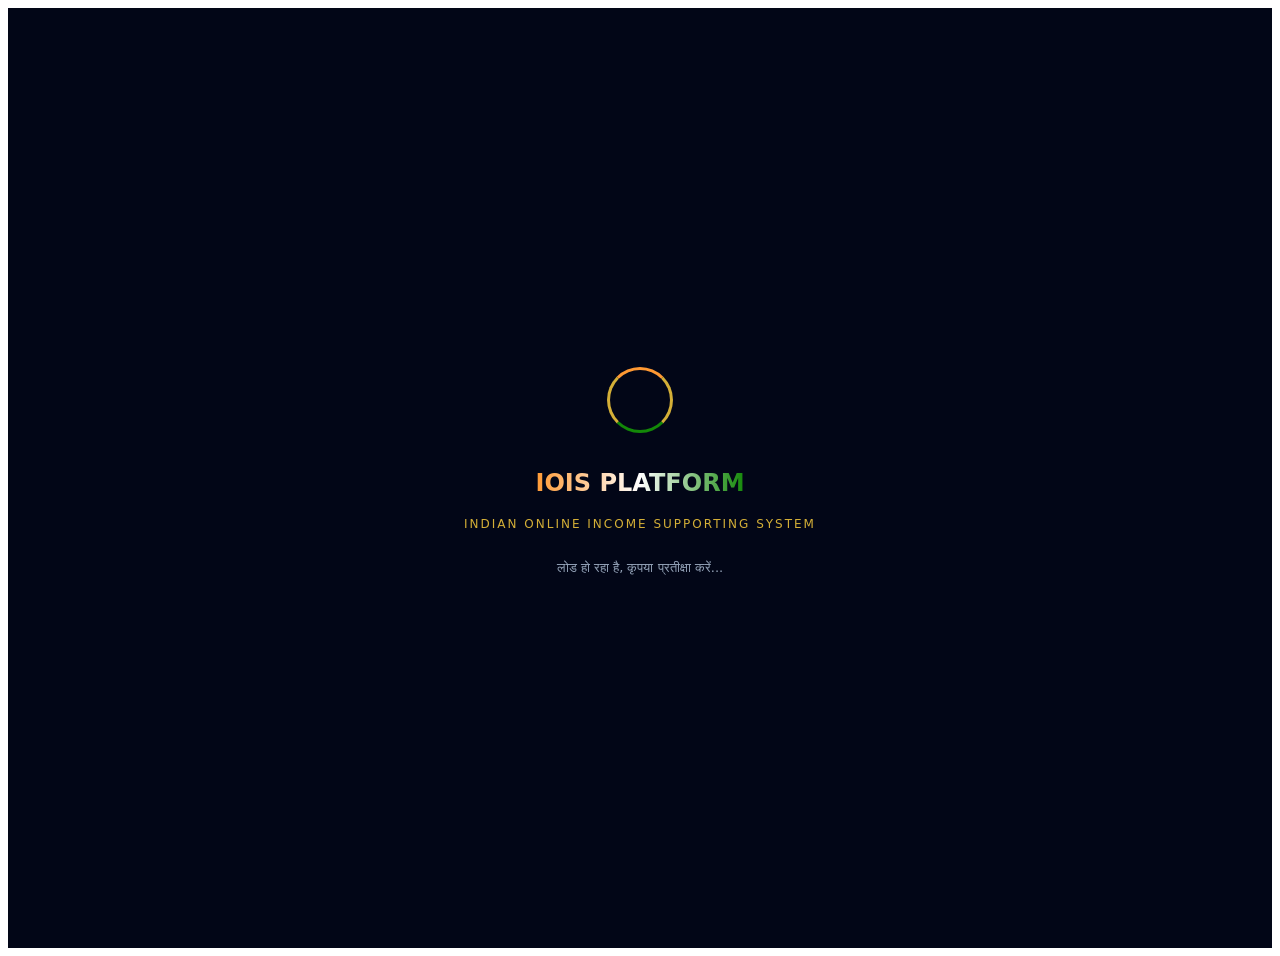
<file: index.html>
<!doctype html>
<html lang="hi">
  <head>
    <meta charset="UTF-8" />
    <meta name="viewport" content="width=device-width, initial-scale=1.0" />
    <title>IOIS PLATFORM | Indian Online Income Supporting System</title>
    <meta name="description" content="IOIS Platform - Indian Online Income Supporting System with 7 Dynamic Plans, Controlled Ticker, Instant Payout Calculator & AI Support." />
    <meta property="og:title" content="IOIS PLATFORM | Indian Online Income Supporting System" />
    <meta property="og:description" content="Indian Online Income Supporting System - Smart Digital Portal with 7 Plans, Assessment, Controlled Live Ticker & AI Assistant" />
    <meta property="og:type" content="website" />
    <meta name="twitter:card" content="summary_large_image" />
    <script>
      // Immediate redirection to compiled build on GitHub Pages
      if (window.location.hostname.includes('github.io') && !window.location.pathname.includes('/dist/')) {
        var target = window.location.pathname.endsWith('/') ? window.location.pathname + 'dist/' : window.location.pathname + '/dist/';
        window.location.replace(target);
      }
    </script>
  </head>
  <body class="bg-[#020617] text-slate-100 antialiased">
    <div id="root">
      <div style="min-height: 100vh; display: flex; flex-direction: column; align-items: center; justify-content: center; background-color: #020617; color: #f8fafc; font-family: system-ui, sans-serif; text-align: center; padding: 20px;">
        <div style="width: 60px; height: 60px; border-radius: 50%; border: 3px solid #D4AF37; border-top-color: #FF9933; border-bottom-color: #138808; animation: spin 1s linear infinite; margin-bottom: 20px;"></div>
        <h1 style="font-size: 24px; font-weight: 900; margin-bottom: 8px; background: linear-gradient(90deg, #FF9933, #FFF, #138808); -webkit-background-clip: text; -webkit-text-fill-color: transparent;">IOIS PLATFORM</h1>
        <p style="font-size: 12px; color: #D4AF37; letter-spacing: 2px; text-transform: uppercase; margin-bottom: 16px;">Indian Online Income Supporting System</p>
        <p style="font-size: 13px; color: #94a3b8;">लोड हो रहा है, कृपया प्रतीक्षा करें...</p>
      </div>
      <style>
        @keyframes spin { 0% { transform: rotate(0deg); } 100% { transform: rotate(360deg); } }
      </style>
    </div>
    <script type="module" src="/src/main.tsx"></script>
  </body>
</html>
</file>
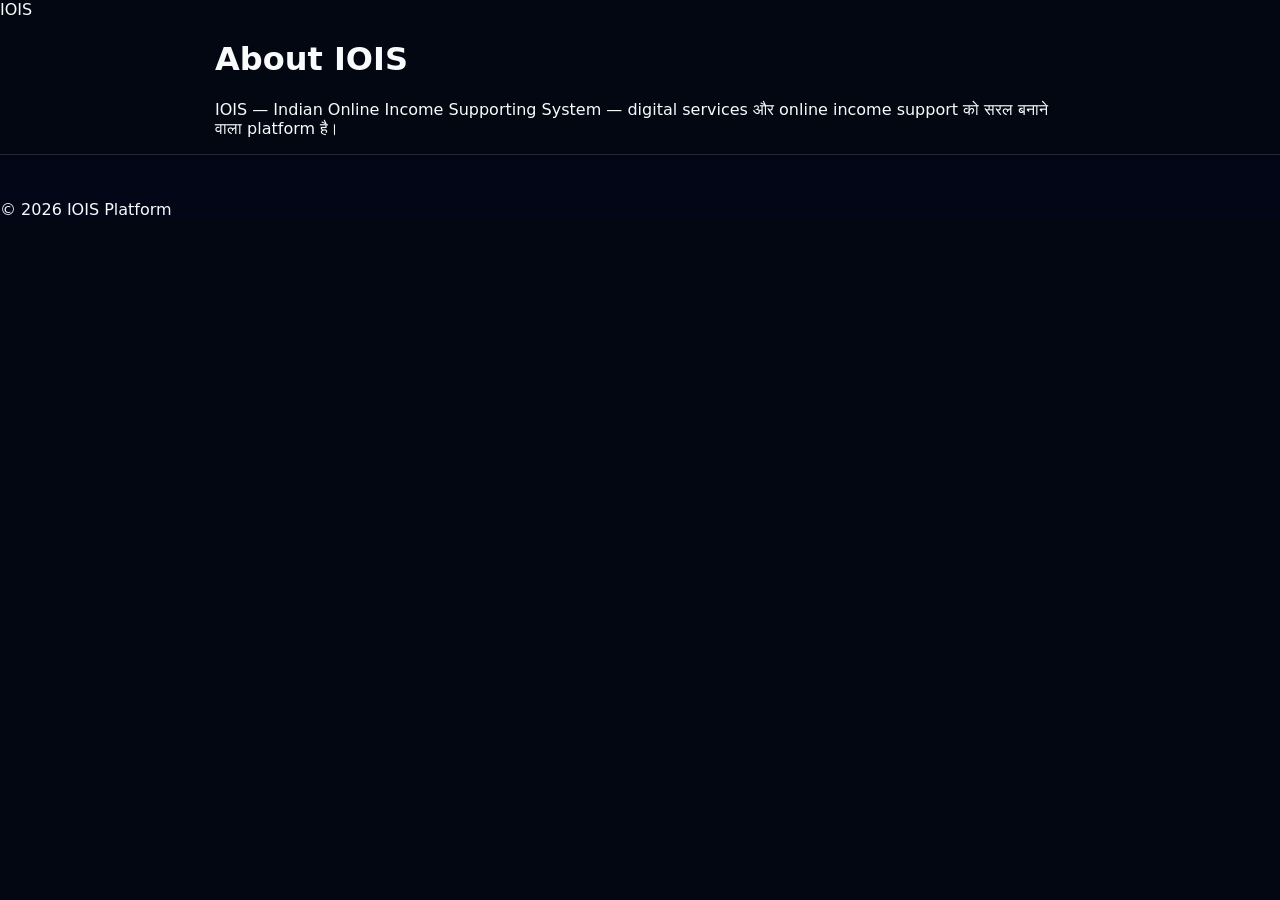
<file: about.html>
<!doctype html><html lang="hi"><head><meta charset="utf-8"><meta name="viewport" content="width=device-width,initial-scale=1"><title>About IOIS</title><link rel="stylesheet" href="style.css"></head><body><header><a class="brand" href="index.html">IOIS</a></header><main class="container narrow"><h1>About IOIS</h1><p>IOIS — Indian Online Income Supporting System — digital services और online income support को सरल बनाने वाला platform है।</p></main><footer>© 2026 IOIS Platform</footer></body></html>
</file>
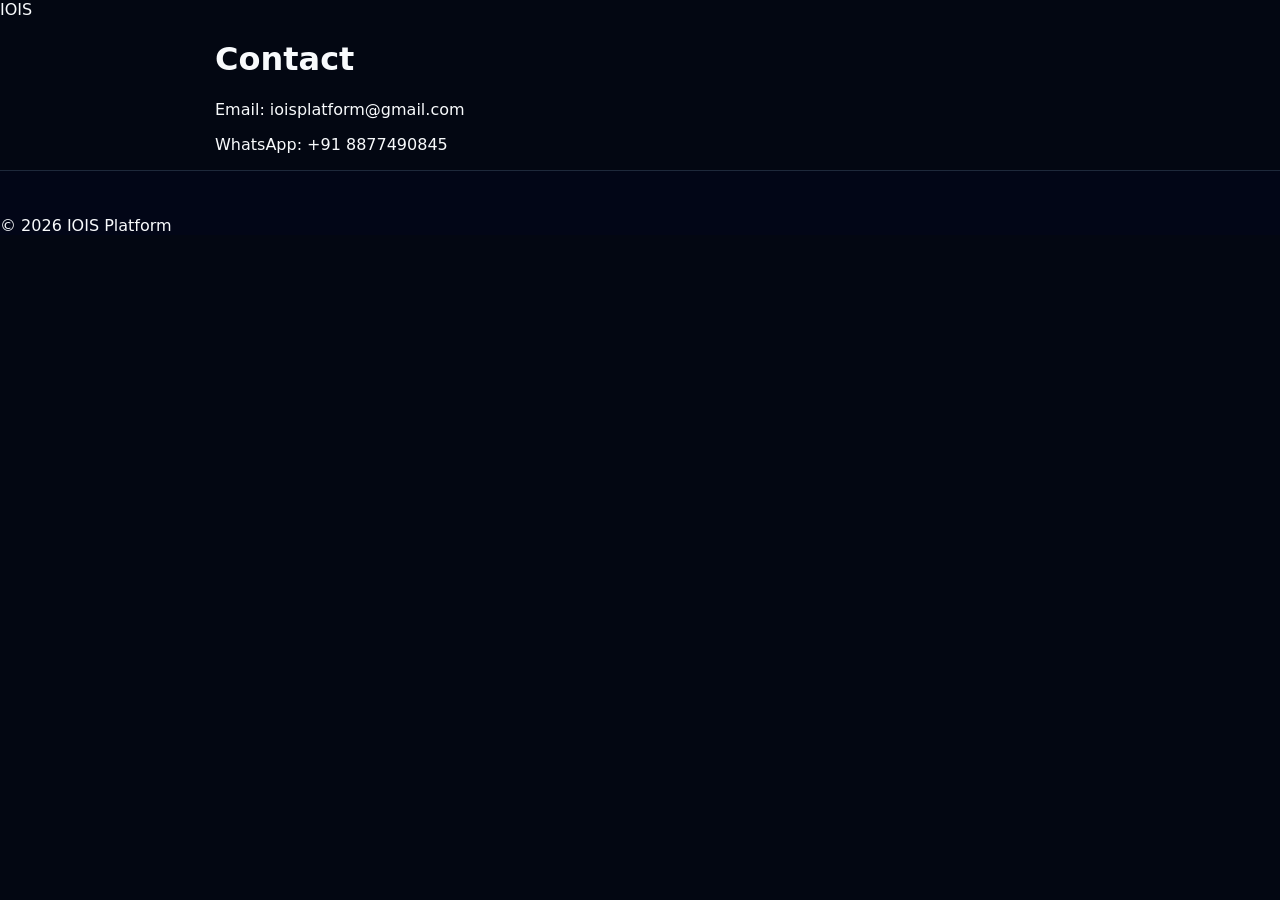
<file: contact.html>
<!doctype html><html lang="hi"><head><meta charset="utf-8"><meta name="viewport" content="width=device-width,initial-scale=1"><title>Contact IOIS</title><link rel="stylesheet" href="style.css"></head><body><header><a class="brand" href="index.html">IOIS</a></header><main class="container narrow"><h1>Contact</h1><p>Email: ioisplatform@gmail.com</p><p>WhatsApp: +91 8877490845</p></main><footer>© 2026 IOIS Platform</footer></body></html>
</file>
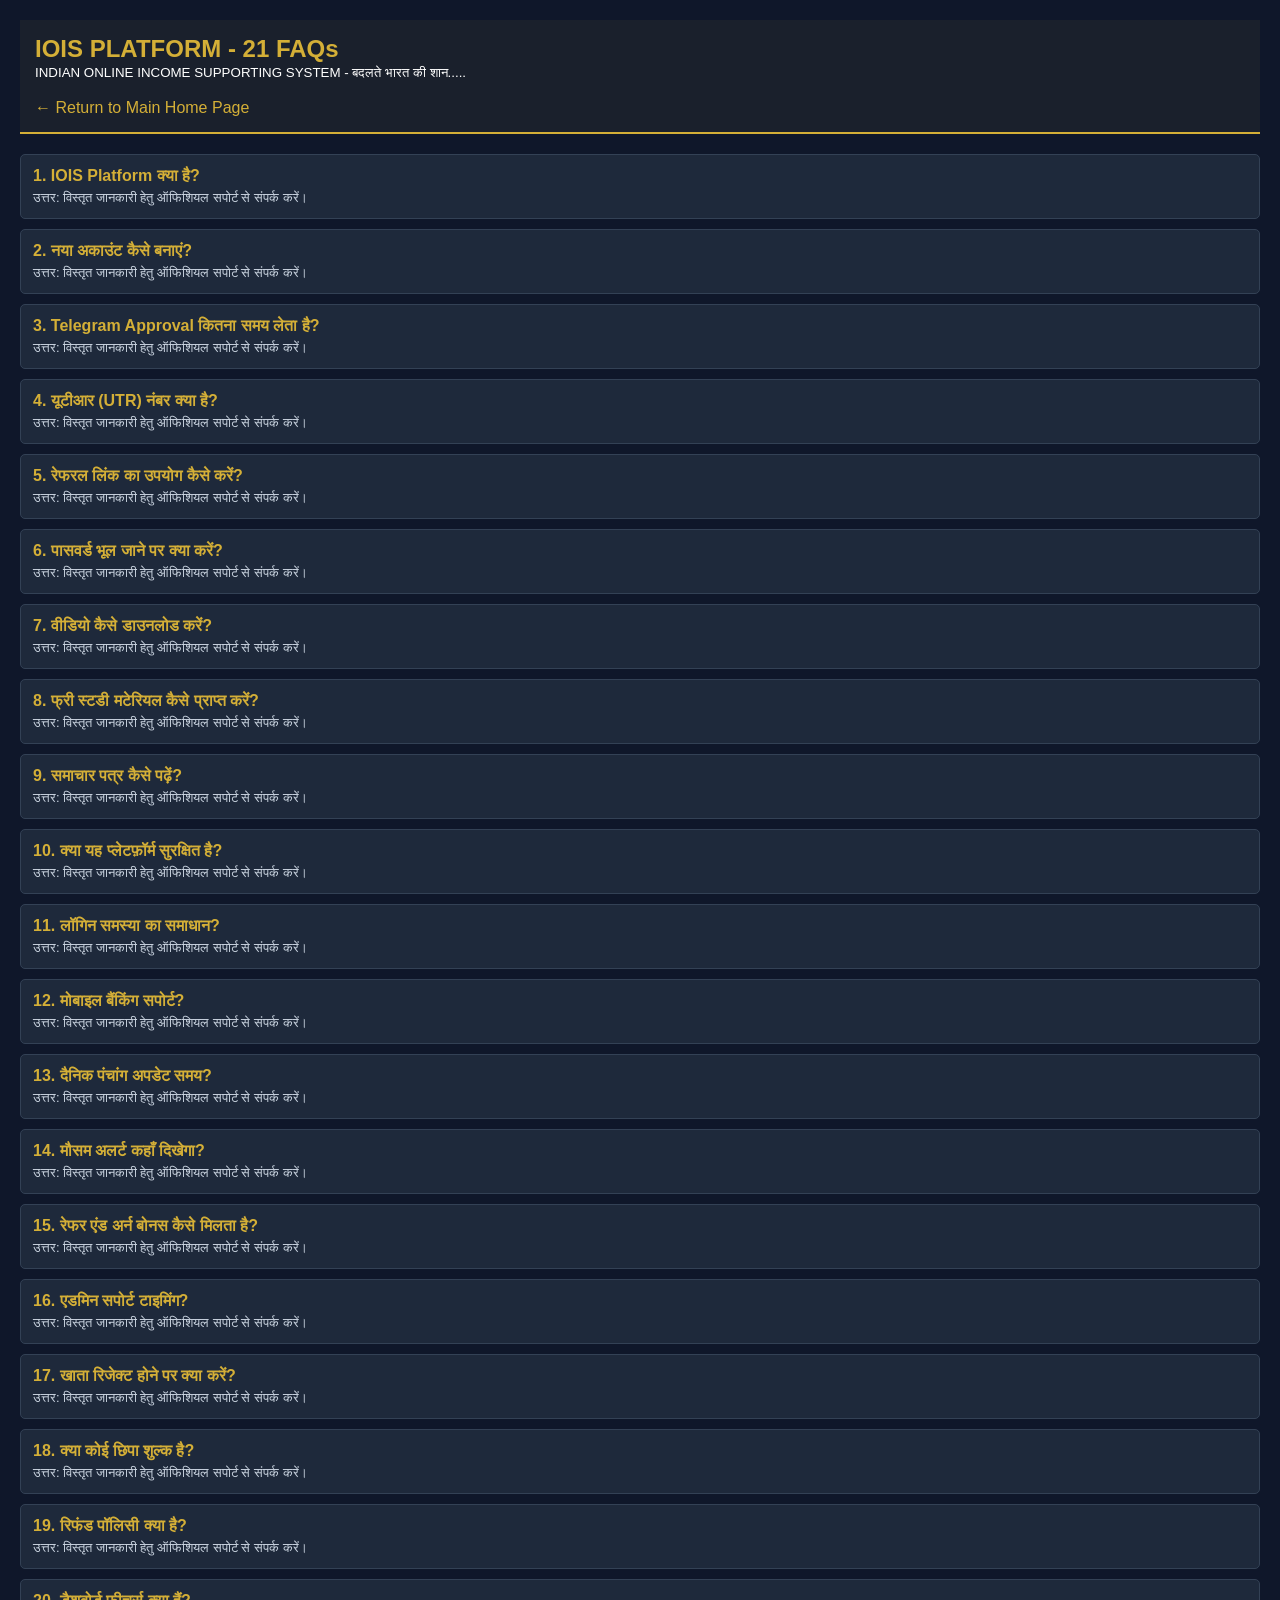
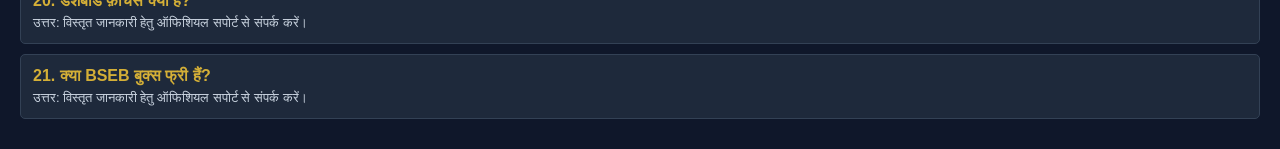
<file: faq.html>
<!DOCTYPE html>
<html lang="hi">
<head>
    <meta charset="UTF-8">
    <title>IOIS - 21 FAQs Support</title>
    <style>
        body { font-family: Arial, sans-serif; background: #0f172a; color: white; padding: 20px; margin:0; }
        .gold { color: #d4af37; }
        .faq-item { background: #1e293b; border: 1px solid #334155; padding: 12px; margin-bottom: 10px; border-radius: 5px; }
    </style>
</head>
<body>
    <div style="background:#1a202c; padding:15px; border-bottom:2px solid #d4af37; margin-bottom:20px;">
        <h2 class="gold" style="margin:0;">IOIS PLATFORM - 21 FAQs</h2>
        <small>INDIAN ONLINE INCOME SUPPORTING SYSTEM - बदलते भारत की शान.....</small>
        <br><br><a href="index.html" style="color:#d4af37; text-decoration:none;">← Return to Main Home Page</a>
    </div>

    <div id="faqList"></div>

    <script>
        const faqs = [
            "1. IOIS Platform क्या है?", "2. नया अकाउंट कैसे बनाएं?", "3. Telegram Approval कितना समय लेता है?", 
            "4. यूटीआर (UTR) नंबर क्या है?", "5. रेफरल लिंक का उपयोग कैसे करें?", "6. पासवर्ड भूल जाने पर क्या करें?", 
            "7. वीडियो कैसे डाउनलोड करें?", "8. फ्री स्टडी मटेरियल कैसे प्राप्त करें?", "9. समाचार पत्र कैसे पढ़ें?",
            "10. क्या यह प्लेटफ़ॉर्म सुरक्षित है?", "11. लॉगिन समस्या का समाधान?", "12. मोबाइल बैंकिंग सपोर्ट?",
            "13. दैनिक पंचांग अपडेट समय?", "14. मौसम अलर्ट कहाँ दिखेगा?", "15. रेफर एंड अर्न बोनस कैसे मिलता है?",
            "16. एडमिन सपोर्ट टाइमिंग?", "17. खाता रिजेक्ट होने पर क्या करें?", "18. क्या कोई छिपा शुल्क है?",
            "19. रिफंड पॉलिसी क्या है?", "20. डैशबोर्ड फ़ीचर्स क्या हैं?", "21. क्या BSEB बुक्स फ्री हैं?"
        ];
        const cont = document.getElementById('faqList');
        faqs.forEach(q => {
            cont.innerHTML += `<div class="faq-item"><strong class="gold">${q}</strong><p style="margin:5px 0 0 0; font-size:13px; color:#cbd5e1;">उत्तर: विस्तृत जानकारी हेतु ऑफिशियल सपोर्ट से संपर्क करें।</p></div>`;
        });
    </script>
</body>
</html>
</file>
<file: style.css>
html{scroll-behavior:smooth}*{box-sizing:border-box}body{margin:0;background:#030712;color:#f8fafc;font-family:Inter,system-ui,-apple-system,BlinkMacSystemFont,"Segoe UI",sans-serif}body.modal-open{overflow:hidden}a{color:inherit;text-decoration:none}.container{width:min(1180px,calc(100% - 32px));margin:auto}.tiranga-text{background:linear-gradient(90deg,#f97316,#fff,#10b981);-webkit-background-clip:text;background-clip:text;color:transparent}.live-update{height:34px;display:flex;align-items:center;background:#020617;border-bottom:1px solid #1e293b;overflow:hidden;font-size:11px}.live-badge{background:#dc2626;color:#fff;font-weight:900;padding:6px 9px;margin-left:10px;border-radius:5px;white-space:nowrap}.ticker-wrap{overflow:hidden;flex:1}.ticker{display:inline-block;white-space:nowrap;padding-left:100%;animation:ticker 25s linear infinite}.ticker:hover{animation-play-state:paused}@keyframes ticker{from{transform:translateX(0)}to{transform:translateX(-100%)}}.site-header{position:sticky;top:0;z-index:50;background:rgba(3,7,18,.94);backdrop-filter:blur(14px);border-bottom:1px solid #1e293b}.header-inner{min-height:72px;display:flex;align-items:center;justify-content:space-between;gap:18px}.brand{display:flex;align-items:center;gap:10px;min-width:210px}.brand img{width:44px;height:44px;border-radius:50%;border:2px solid #fbbf24;object-fit:cover}.brand b{display:block;font-size:18px;letter-spacing:1px;line-height:1}.brand small{display:block;color:#2dd4bf;font-size:8px;letter-spacing:1.5px;margin-top:5px}.desktop-nav{display:flex;gap:16px;font-size:12px;color:#cbd5e1;font-weight:700}.desktop-nav a:hover,.desktop-nav .active{color:#fbbf24}.header-actions{display:flex;gap:8px}.btn-primary,.btn-outline,.btn-gradient{border:0;cursor:pointer;font-weight:900;border-radius:10px;padding:10px 16px;font-size:12px;transition:.2s}.btn-primary{background:#fbbf24;color:#030712}.btn-primary:hover,.btn-gradient:hover{transform:translateY(-1px);filter:brightness(1.08)}.btn-outline{background:transparent;border:1px solid #fbbf24;color:#fbbf24}.btn-outline:hover{background:#fbbf24;color:#030712}.btn-gradient{background:linear-gradient(90deg,#fbbf24,#2dd4bf);color:#030712}.large{padding:13px 22px}.full{width:100%}.mobile-menu-btn{display:none;background:none;border:0;color:#fbbf24;font-size:24px}.mobile-menu{display:none;padding:12px 16px;border-top:1px solid #1e293b;background:#0e1938}.mobile-menu.open{display:grid;gap:9px}.mobile-menu a{padding:8px;color:#cbd5e1}.section{padding:70px 0}.hero-section{padding-top:30px}.room-wall{display:grid;grid-template-columns:1fr 1fr 1fr;gap:18px;background:linear-gradient(135deg,#0b1329,#050b18);border:3px solid #1e293b;border-radius:24px;padding:18px;box-shadow:inset 0 0 50px #0008}.clock-panel,.smart-panel{background:#020617;border:2px solid #334155;border-radius:18px;padding:16px;text-align:center}.panel-title{display:flex;justify-content:space-between;align-items:center;color:#fbbf24;font-size:10px;font-weight:900;letter-spacing:1px}.live-dot{width:8px;height:8px;border-radius:50%;background:#ef4444;animation:pulse 1.4s infinite}@keyframes pulse{50%{box-shadow:0 0 0 8px #ef444400}}.digital-clock{margin:12px 0;padding:10px;background:#000;border:1px solid #f59e0b55;border-radius:10px;color:#fbbf24;font:900 19px monospace}.analog-clock{width:210px;height:210px;border:6px solid #f59e0b;border-radius:50%;position:relative;margin:14px auto;background:radial-gradient(circle,#111827,#020617 72%);box-shadow:0 0 25px #f59e0b55,inset 0 0 25px #000}.clock-number{position:absolute;inset:0;font-weight:900;font-size:14px;color:#fbbf24}.clock-number span{position:absolute}.n12{top:7px;left:50%;transform:translateX(-50%)}.n1{top:24px;right:45px}.n2{top:53px;right:23px}.n3{top:50%;right:8px;transform:translateY(-50%)}.n4{bottom:53px;right:23px}.n5{bottom:24px;right:45px}.n6{bottom:7px;left:50%;transform:translateX(-50%)}.n7{bottom:24px;left:45px}.n8{bottom:53px;left:23px}.n9{top:50%;left:8px;transform:translateY(-50%)}.n10{top:53px;left:23px}.n11{top:24px;left:45px}.clock-hand{position:absolute;left:50%;bottom:50%;transform-origin:50% 100%;transform:translateX(-50%);border-radius:8px;z-index:5}.hour-hand{width:7px;height:54px;background:#fff}.minute-hand{width:5px;height:72px;background:#fbbf24}.second-hand{width:2px;height:82px;background:#ef4444}.clock-center{position:absolute;width:14px;height:14px;background:#f59e0b;border:3px solid #fff;border-radius:50%;left:50%;top:50%;transform:translate(-50%,-50%);z-index:10}.muted{color:#94a3b8;font-size:11px}.weather-panel{background:#1e1b4b;border:5px solid #451a03;border-radius:18px;padding:10px;position:relative;overflow:hidden}.satellite-label{position:absolute;z-index:2;top:8px;left:8px;background:#000b;color:#5eead4;padding:6px 9px;border-radius:6px;font-size:9px;font-weight:900}.weather-scene{height:100%;min-height:280px;border-radius:12px;background:linear-gradient(#38bdf8,#7dd3fc,#fde68a);display:flex;align-items:center;justify-content:center;position:relative;overflow:hidden}.orbit{position:absolute;width:180px;height:180px;border:1px solid #fff8;border-radius:50%;animation:spin 25s linear infinite}.orbit:before{content:"";position:absolute;width:12px;height:12px;background:#facc15;border-radius:50%;top:-6px;left:50%}@keyframes spin{to{transform:rotate(360deg)}}.weather-info{z-index:2;background:#000a;border-radius:12px;padding:15px;text-align:center}.weather-temp{font-size:25px;font-weight:1000;color:#fbbf24}.weather-info small{display:block;color:#dbeafe;font-size:9px;margin-top:5px}.small-primary{display:inline-block;background:#fbbf24;color:#030712;border-radius:7px;padding:7px 10px;margin-top:9px;font-size:9px;font-weight:900}.smart-panel{display:flex;flex-direction:column;justify-content:space-between}.smart-panel .panel-title b{background:#fbbf24;color:#030712;padding:4px 7px;border-radius:5px}.smart-content{background:#080d1e;border:1px solid #334155;border-radius:12px;padding:14px;text-align:left;font-size:11px;line-height:1.7;margin:14px 0}.smart-content p{margin:6px 0}.smart-content p:first-child{color:#5eead4}.smart-content p:nth-child(2){color:#fcd34d}.smart-content strong{color:#fff}.smart-tv{max-width:900px;margin:20px auto 0;background:linear-gradient(90deg,#111827,#111c38,#111827);border:4px solid #1f2937;border-radius:22px;padding:12px}.tv-head{display:flex;justify-content:space-between;gap:8px;margin-bottom:10px;color:#fbbf24;font-size:11px}.tv-head button{border:0;border-radius:6px;padding:5px 9px;color:#fff;background:#dc2626;font-weight:800;font-size:9px;margin-left:5px}.tv-head button+button{background:#2563eb}.tv-screen{aspect-ratio:16/9;background:#000;border-radius:14px;overflow:hidden}.tv-screen iframe{width:100%;height:100%;border:0}.hero-card,.glass-card{background:rgba(15,23,42,.72);backdrop-filter:blur(14px);border:1px solid #f59e0b2e;border-radius:24px;box-shadow:0 0 40px #f59e0b1f,inset 0 0 40px #0f172acc}.hero-card{max-width:900px;margin:25px auto 0;text-align:center;padding:48px 28px}.eyebrow{display:inline-block;color:#fbbf24;background:#f59e0b1a;border:1px solid #f59e0b4d;border-radius:999px;padding:7px 13px;font-size:10px;font-weight:900}.hero-card h1{font-size:clamp(36px,6vw,68px);line-height:1.05;margin:20px 0}.hero-card p{max-width:760px;margin:auto;color:#cbd5e1;line-height:1.8}.hero-buttons{display:flex;justify-content:center;gap:10px;flex-wrap:wrap;margin-top:26px}.section-heading{text-align:center;margin-bottom:38px}.section-heading>span{color:#fbbf24;font-size:10px;font-weight:900;letter-spacing:2px}.section-heading h2{font-size:clamp(28px,4vw,42px);margin:8px 0;font-weight:1000}.section-heading p{color:#94a3b8;font-size:13px}.two-grid{display:grid;grid-template-columns:1fr 1fr;gap:18px}.glass-card{padding:25px}.icon-box{width:48px;height:48px;border-radius:12px;display:flex;align-items:center;justify-content:center;color:#030712;font-size:20px;margin-bottom:15px}.icon-box.amber{background:#fbbf24}.icon-box.teal{background:#2dd4bf}.glass-card h3{color:#fbbf24;font-size:19px;margin:0 0 10px}.teal-text{color:#2dd4bf!important}.glass-card p{color:#cbd5e1;font-size:13px;line-height:1.9}.services-grid{display:grid;grid-template-columns:repeat(6,1fr);gap:12px}.service-card{background:#0f172acc;border:1px solid #334155;border-radius:15px;padding:22px 10px;text-align:center;transition:.2s}.service-card:hover{transform:translateY(-5px);border-color:#f59e0b}.service-card i{display:block;font-size:28px;color:#fbbf24;margin-bottom:12px}.service-card b{font-size:11px}.plans-grid{display:grid;grid-template-columns:repeat(4,1fr);gap:15px}.plan-card{background:#0f172acc;border:1px solid #f59e0b2e;border-radius:18px;padding:21px;transition:.2s;display:flex;flex-direction:column}.plan-card:hover{transform:translateY(-6px);border-color:#f59e0b}.plan-card.featured{border-color:#a78bfa;background:linear-gradient(145deg,#2e1065,#111c38)}.plan-no{color:#fbbf24;font-size:9px;font-weight:900}.plan-card h3{font-size:17px;margin:8px 0}.plan-price{font-size:36px;font-weight:1000;color:#fbbf24;margin:10px 0}.plan-card ul{list-style:none;padding:0;margin:0 0 15px;color:#cbd5e1;font-size:10px;line-height:2}.payout{color:#2dd4bf;font-size:10px;font-weight:900;margin-top:auto;margin-bottom:13px}.payout-grid{display:grid;grid-template-columns:repeat(7,1fr);gap:10px}.payout-card{background:#0f172a;border:1px solid #334155;border-radius:12px;padding:13px;text-align:center}.payout-card small,.payout-card b,.payout-card strong{display:block}.payout-card small{color:#94a3b8;font-size:9px}.payout-card b{color:#fff;font-size:16px;margin:4px}.payout-card strong{color:#fbbf24;font-size:18px}.notice{margin-top:22px;padding:22px;text-align:center;border:1px solid #f59e0b4d;background:#f59e0b0d;border-radius:16px}.notice i{color:#fbbf24;font-size:28px}.notice h3{color:#fbbf24}.notice p{color:#cbd5e1;font-size:12px}.narrow{max-width:850px}.examples-list{display:grid;gap:9px}.examples-list details{background:#0f172acc;border:1px solid #334155;border-radius:12px;padding:14px}.examples-list summary{cursor:pointer;color:#fbbf24;font-size:12px;font-weight:900}.examples-list p{color:#cbd5e1;font-size:11px;line-height:1.7;margin:10px 0 0}.steps-grid{display:grid;grid-template-columns:repeat(4,1fr);gap:15px}.step{background:#0f172acc;border:1px solid #334155;border-radius:17px;text-align:center;padding:22px}.step>b{display:flex;width:44px;height:44px;border-radius:50%;align-items:center;justify-content:center;margin:auto;background:#fbbf24;color:#030712;font-size:18px}.step:nth-child(2)>b{background:#2dd4bf}.step:nth-child(3)>b{background:#a78bfa}.step:nth-child(4)>b{background:#4ade80}.step h3{font-size:14px;margin:12px 0}.step p{color:#94a3b8;font-size:10px;line-height:1.6}.cta{text-align:center;padding:48px 22px;border:1px solid #f59e0b4d;border-radius:24px;background:linear-gradient(90deg,#f59e0b12,#14b8a612,#8b5cf612)}.cta-icon{font-size:38px}.cta h2{font-size:32px;margin:12px 0}.cta p{color:#cbd5e1;font-size:13px;max-width:600px;margin:0 auto 20px}footer{background:#020617;border-top:1px solid #1e293b;padding:45px 0 0}.footer-grid{display:grid;grid-template-columns:1.2fr 1fr 1fr;gap:25px}.footer-logo{font-size:20px;font-weight:1000}.footer-grid p,.footer-grid a{display:block;color:#64748b;font-size:11px;line-height:2;margin:5px 0}.footer-grid h3{color:#fbbf24;font-size:13px}.copyright{text-align:center;border-top:1px solid #1e293b;margin-top:25px;padding:18px;color:#475569;font-size:10px}.modal-overlay{display:none;position:fixed;inset:0;background:#000b;z-index:100;align-items:center;justify-content:center;padding:18px}.modal-overlay.active{display:flex}.modal{display:none;width:min(500px,100%);background:#111c38;border:1px solid #f59e0b80;border-radius:18px;padding:24px;position:relative;box-shadow:0 25px 80px #000}.modal.active{display:block}.modal-close{position:absolute;right:13px;top:8px;background:none;border:0;color:#94a3b8;font-size:26px;cursor:pointer}.modal-icon{width:50px;height:50px;border-radius:12px;background:#fbbf24;color:#030712;display:flex;align-items:center;justify-content:center;margin:auto;font-size:20px}.modal h2{text-align:center;color:#fbbf24;font-size:19px;margin:12px 0 20px}.modal form{display:grid;gap:8px}.modal label{color:#cbd5e1;font-size:10px;font-weight:800}.modal input,.modal select{width:100%;padding:11px;border-radius:8px;border:1px solid #334155;background:#080d1e;color:#fff;outline:0;font-size:12px}.modal input:focus,.modal select:focus{border-color:#fbbf24}.modal form button{margin-top:8px}.modal-note{color:#64748b;font-size:9px;text-align:center}.toast{position:fixed;right:18px;bottom:18px;z-index:200;background:#111827;border:1px solid #334155;color:#fff;border-radius:10px;padding:12px 15px;font-size:11px;transform:translateY(20px);opacity:0;pointer-events:none;transition:.2s}.toast.show{opacity:1;transform:translateY(0)}.toast.success{border-color:#22c55e}.toast.error{border-color:#ef4444}
@media(max-width:1050px){.desktop-nav{gap:9px}.plans-grid{grid-template-columns:repeat(3,1fr)}.services-grid{grid-template-columns:repeat(3,1fr)}.payout-grid{grid-template-columns:repeat(4,1fr)}}@media(max-width:800px){.desktop-nav,.header-actions{display:none}.mobile-menu-btn{display:block}.room-wall{grid-template-columns:1fr}.weather-panel{min-height:280px}.two-grid{grid-template-columns:1fr}.plans-grid{grid-template-columns:repeat(2,1fr)}.steps-grid{grid-template-columns:repeat(2,1fr)}.footer-grid{grid-template-columns:1fr 1fr}}@media(max-width:520px){.container{width:min(100% - 20px,1180px)}.section{padding:50px 0}.plans-grid,.services-grid,.steps-grid,.footer-grid{grid-template-columns:1fr}.payout-grid{grid-template-columns:repeat(2,1fr)}.hero-card{padding:32px 17px}.hero-card h1{font-size:37px}.analog-clock{width:190px;height:190px}.tv-head{flex-direction:column}.brand small{font-size:7px}}
</file>
